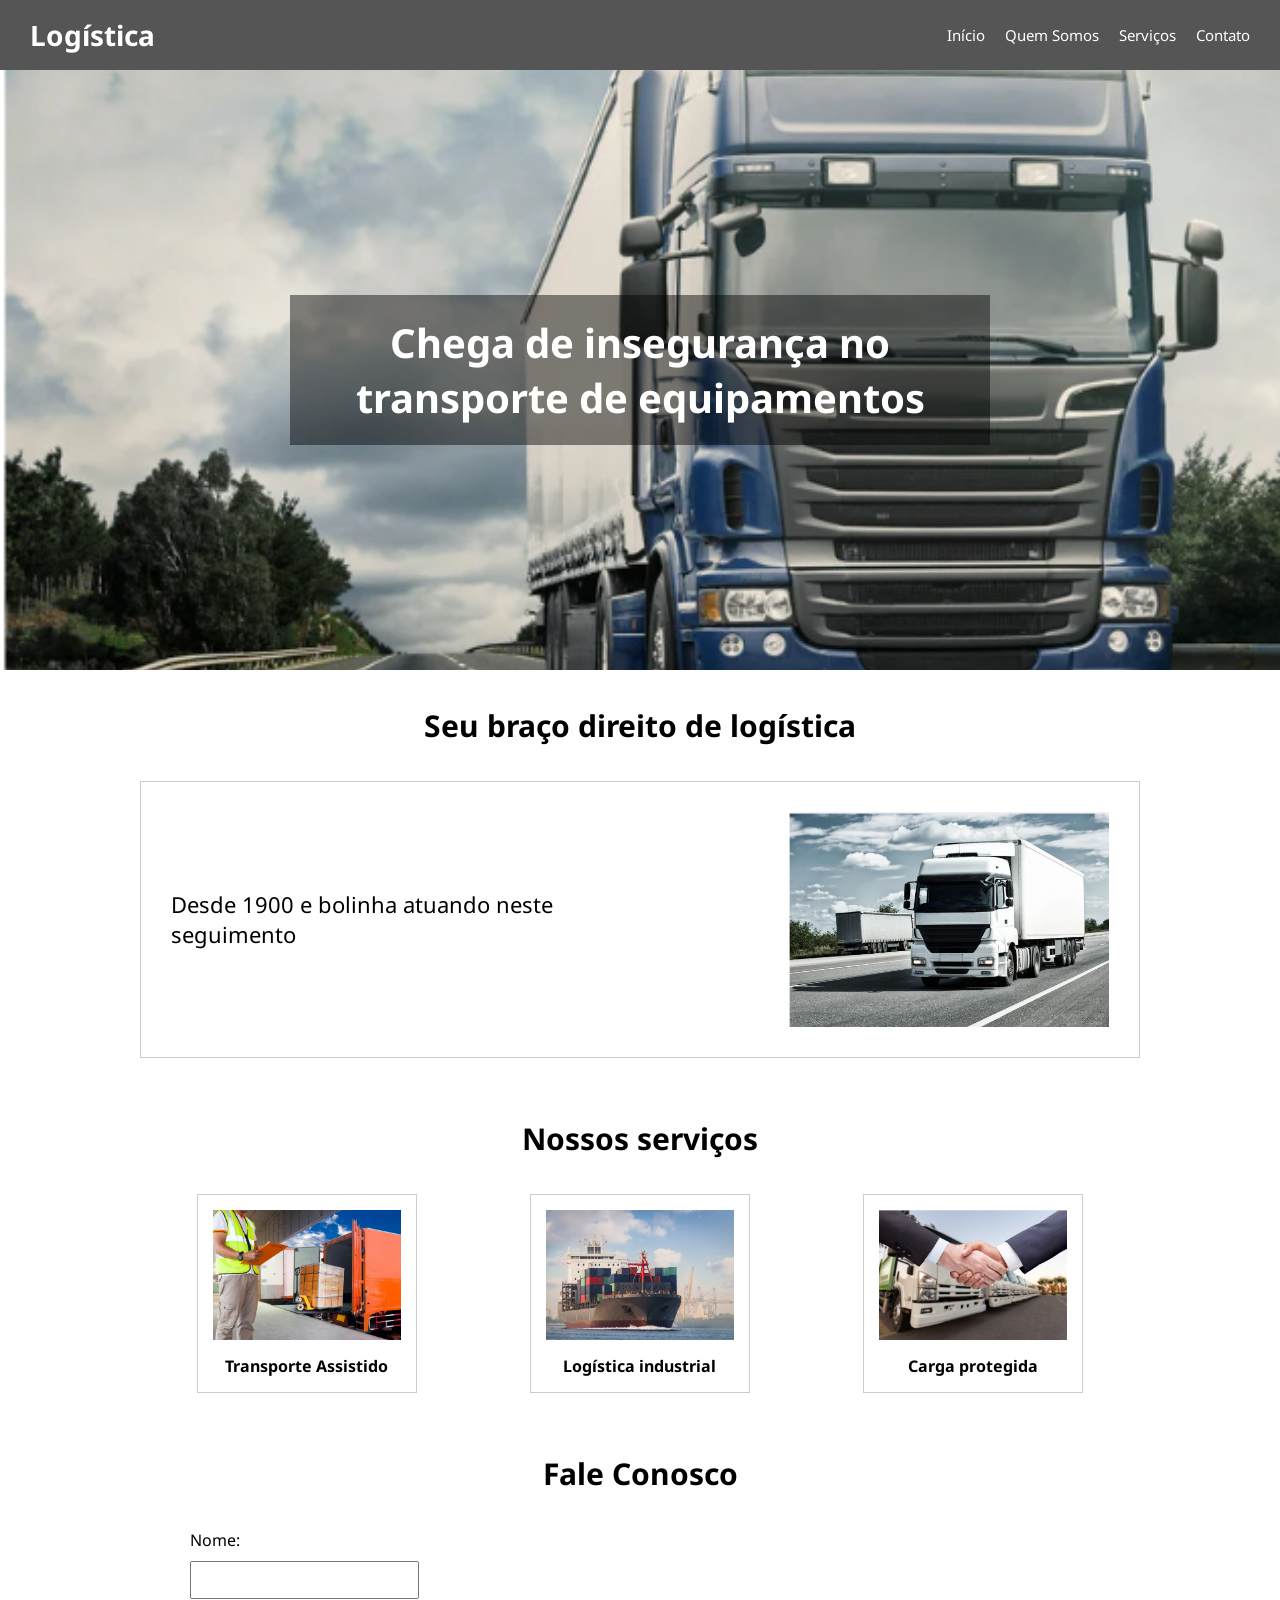
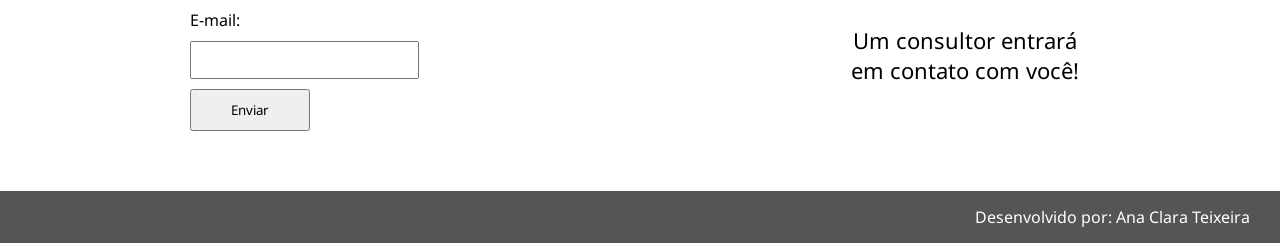
<file: logistica/index.html>
<!DOCTYPE html>
<html lang="pt-br">
<head>
    <meta charset="UTF-8">
    <meta name="viewport" content="width=device-width, initial-scale=1.0">
    <link rel="preconnect" href="https://fonts.googleapis.com">
    <link rel="preconnect" href="https://fonts.gstatic.com" crossorigin>
    <link href="https://fonts.googleapis.com/css2?family=Noto+Sans:ital,wght@0,100..900;1,100..900&display=swap" rel="stylesheet">
    <link rel="stylesheet" href="assets/css/style.css">
    <title>Logística</title>
</head>
<body>
    <header>
        <p>Logística</p>
        <nav id="menu-principal">
            <ul>
                <li><a href="#inicio">Início</a></li>
                <li><a href="#quem-somos">Quem Somos</a></li>
                <li><a href="#servicos">Serviços</a></li>
                <li><a href="#contato">Contato</a></li>
            </ul>
        </nav>
    </header>

    <main> 
        <section id="inicio">
            <h1>Chega de insegurança no transporte de equipamentos</h1>
        </section>

        <section id="quem-somos">
            <h2>Seu braço direito de logística</h2>
            <div class="sobre">
                <p>Desde 1900 e bolinha atuando neste seguimento</p>
                <img src="assets/img/caminhaoBranco.png">
            </div>
        </section>

        <section id="servicos">
            <h2>Nossos serviços</h2>
            <div class="caixa"> 
                <div class="caixa-link">
                    <a href="">
                        <img src="assets/img/transporteLaranja.png">
                        <p>Transporte Assistido</p>
                    </a>
                </div>
                <div class="caixa-link">
                    <a href="">
                        <img src="assets/img/navio.png">
                        <p> Logística industrial</p>
                    </a>
                </div>
                <div class="caixa-link">
                    <a href="">
                        <img src="assets/img/maos.png">
                        <p>Carga protegida</p>
                    </a>
                </div>
            </div>
        </section>

        <section id="contato">
            <h2>Fale Conosco</h2>

            <div class="contato-container">

                <form>
                    <label>Nome:</label>
                    <input type="text">

                    <label>E-mail:</label>
                    <input type="email">

                    <button>Enviar</button>
                </form>

                <p>Um consultor entrará em contato com você!</p>

            </div>
        </section>

        <footer>
            <p>Desenvolvido por: Ana Clara Teixeira</p>
        </footer>
    </body>
</html>
</file>
<file: logistica/assets/css/style.css>
*{
    margin:0;
    padding:0;
    box-sizing:border-box;
    font-family:'Noto Sans',sans-serif;
}

body{
    min-height:100vh;
    background:#fff;
    display:flex;
    flex-direction:column;
}

header{
    background:#555;
    color:#fff;
    height:70px;

    display:flex;
    justify-content:space-between;
    align-items:center;

    padding:0 30px;
}

header p{
    font-size:28px;
    font-weight:bold;
}

#menu-principal ul{
    display:flex;
    list-style:none;
    gap:20px;
}

#menu-principal a{
    color:white;
    text-decoration:none;
    font-size:15px;
}

main{
    flex:1;
}

#inicio{
    height:600px;

    background-image:url("../img/caminhaoAzul.png");
    background-size:cover;
    background-position:center;

    display:flex;
    justify-content:center;
    align-items:center;
}

#inicio h1{
    color:white;
    font-size:40px;
    width:700px;
    text-align:center;

    background:rgba(0,0,0,.45);
    padding:20px;
}

section h2{
    text-align:center;
    margin:35px 0;
    font-size:30px;
}

.sobre{
    width:90%;
    max-width:1000px;

    margin:0 auto 60px;

    display:flex;
    justify-content:space-between;
    align-items:center;

    border:1px solid #ccc;
    padding:30px;
}

.sobre p{
    width:45%;
    font-size:22px;
}

.sobre img{
    width:320px;
}


.caixa{
    width:90%;
    max-width:1000px;

    margin:0 auto 60px;

    display:flex;
    justify-content:space-around;
}

.caixa-link{
    border:1px solid #ccc;
    width:220px;
    padding:15px;
    text-align:center;
}

.caixa-link img{
    width:100%;
    height:130px;
    object-fit:cover;
}

.caixa-link a{
    text-decoration:none;
    color:black;
}

.caixa-link p{
    margin-top:10px;
    font-weight:bold;
}


#contato{
    width:90%;
    max-width:1000px;
    margin:0 auto 60px;
}

#contato form{
    width:320px;

    display:flex;
    flex-direction:column;
    gap:10px;

    float:left;
}

#contato input{
    padding:8px;
}

#contato button{
    width:120px;
    padding:10px;
}

#contato p{
    margin-left:420px;
    margin-top:50px;
    font-size:22px;
}

.contato-container{
    width:90%;
    max-width:1000px;
    margin:auto;

    display:flex;
    justify-content:space-between;
    align-items:center;
}

.contato-container form{
    width:320px;

    display:flex;
    flex-direction:column;
    gap:10px;
}

.contato-container p{
    width:350px;
    text-align:center;
    font-size:22px;
}

footer{
    background:#555;
    color:white;
    text-align:right;
    padding:15px 30px;
}
</file>
